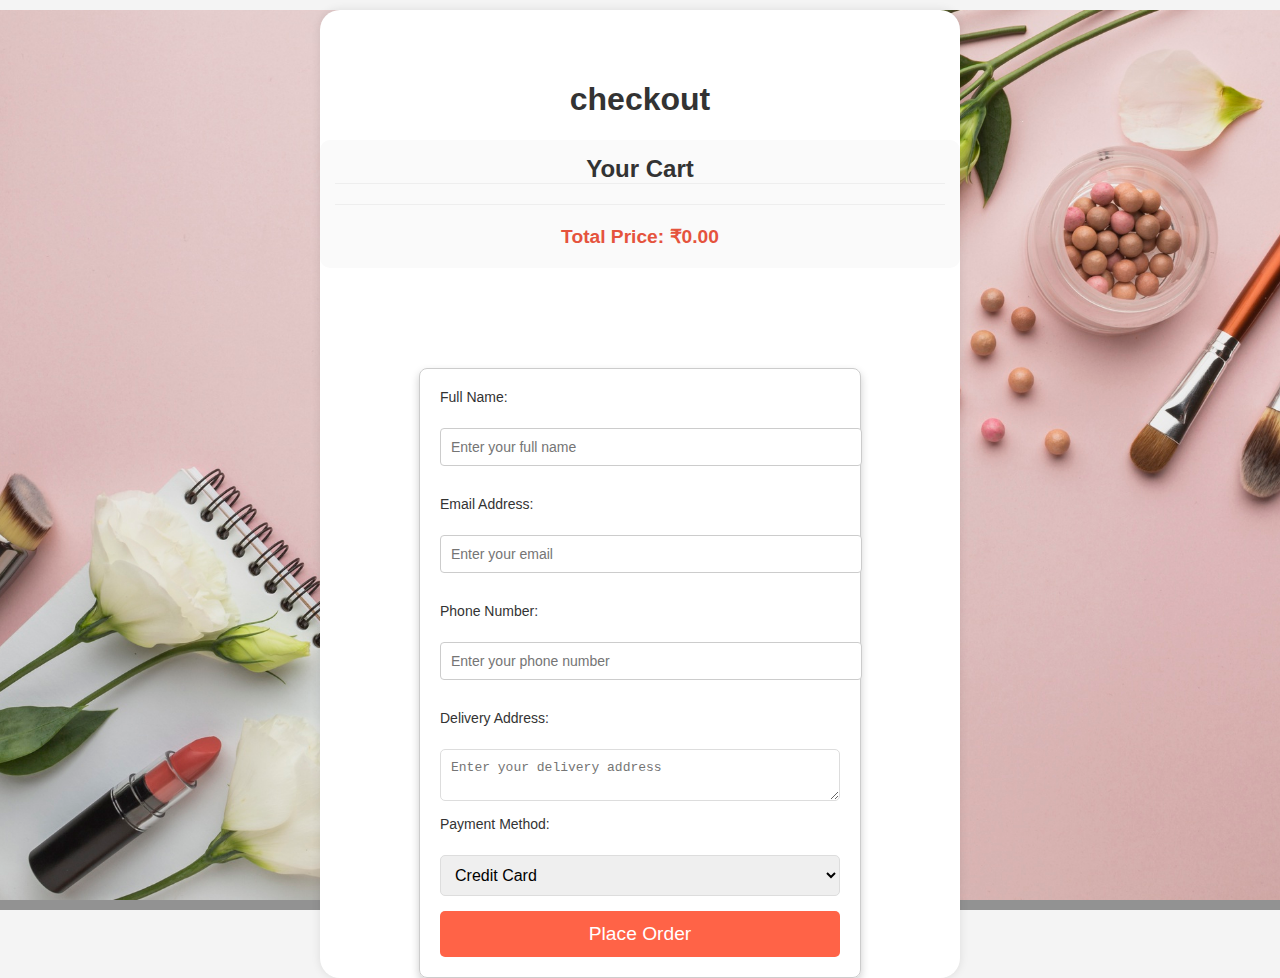
<file: checkout.html>
<!DOCTYPE html>
<html lang="en">
<head>
    <meta charset="UTF-8">
    <meta name="viewport" content="width=device-width, initial-scale=1.0">
    <title>Checkout - KS Beauty</title>
    <link href="https://fonts.googleapis.com/css2?family=Playfair+Display:wght@700&display=swap" rel="stylesheet">
    <link href="https://cdnjs.cloudflare.com/ajax/libs/font-awesome/6.0.0-beta3/css/all.min.css" rel="stylesheet">
    <link rel="stylesheet" href="style.css">
    <style>
        body {
            font-family: Arial, sans-serif;
            background-color: #f4f4f4;
            margin: 0;
            padding: 0;
        }
        .checkout-container {
            width: 50%;
            max-width: 700px;
            margin: 10px auto;
            background: white;
            padding-top: 50px;
    
            border-radius: 20px;
            box-shadow: 0 0 10px rgba(0, 0, 0, 0.1);
        }
        .checkout-header {
            text-align: center;
            margin-bottom: 20px;
        }
        .checkout-header h1 {
            font-size: 2em;
            color: #333;
        }
        .checkout-form {
            display: flex;
            flex-direction: column;
            gap: 15px;
        }
        .checkout-form input,
        .checkout-form select,
        .checkout-form textarea {
            padding: 10px;
            font-size: 1em;
            border: 1px solid #ddd;
            border-radius: 5px;
        }
        .checkout-form button {
            padding: 12px;
            background-color: #FF6347;
            color: white;
            font-size: 1.2em;
            border: none;
            border-radius: 5px;
            cursor: pointer;
        }
        .checkout-form button:hover {
            background-color: #e5533d;
        }
        .cart-summary {
            margin-top: 20px;
            background: #fafafa;
            padding: 15px;
            border-radius: 10px;
        }
        .cart-summary h3 {
            margin: 0;
            font-size: 1.5em;
            color: #333;
        }
        .cart-summary p {
            margin: 5px 0;
        }
        .cart-summary .total {
            font-size: 1.2em;
            color: #e5533d;
        }
        .cart-items {
            margin-bottom: 20px;
        }
        .cart-item {
            display: flex;
            justify-content: space-between;
            padding: 8px 0;
            border-bottom: 1px solid #ddd;
        }
    </style>
</head>
<body>
    <div class="checkout-container">
        <div class="checkout-header">
            <h1>checkout</h1>
        </div>

        <div class="cart-summary">
            <h3>Your Cart</h3>
            <div  id="checkoutCartItems" class="cart-items">
                <!-- Cart items will be displayed here dynamically -->
            </div>
            <p class="total">Total Price: ₹<span id="checkoutTotalPrice">0.00</span></p>
        </div>

        <!-- Form for Checkout -->
        <form class="checkout-form" id="checkoutForm">
            <label for="name">Full Name:</label>
            <input type="text" id="name" name="name" placeholder="Enter your full name" required>

            <label for="email">Email Address:</label>
            <input type="email" id="email" name="email" placeholder="Enter your email" required>

            <label for="phone">Phone Number:</label>
            <input type="tel" id="phone" name="phone" placeholder="Enter your phone number" required>

            <label for="address">Delivery Address:</label>
            <textarea id="address" name="address" placeholder="Enter your delivery address" required></textarea>

            <label for="payment">Payment Method:</label>
            <select id="payment" name="payment" required>
                <option value="credit_card">Credit Card</option>
                <option value="debit_card">Debit Card</option>
                <option value="cash_on_delivery">Cash on Delivery</option>
            </select>

            <button type="submit">Place Order</button>
        </form>
    </div>

    <script>
        // Function to populate the checkout page with cart items and total price
        function populateCheckoutPage() {
            const cart = JSON.parse(localStorage.getItem('cart')) || [];
            const cartItemsContainer = document.getElementById('checkoutCartItems');
            const totalPriceElement = document.getElementById('checkoutTotalPrice');
            
            cartItemsContainer.innerHTML = ''; // Clear any previous cart items
            let totalPrice = 0;

            cart.forEach(item => {
                const cartItem = document.createElement('div');
                cartItem.classList.add('cart-item');
                cartItem.innerHTML = `
                    <span>${item.name}</span>
                    <span>₹${item.price}</span>
                `;
                cartItemsContainer.appendChild(cartItem);
                totalPrice += item.price;
            });

            totalPriceElement.textContent = totalPrice.toFixed(2);
        }

        // Handle form submission
        document.getElementById('checkoutForm').addEventListener('submit', function (e) {
            e.preventDefault();

            // Get form values
            const name = document.getElementById('name').value;
            const email = document.getElementById('email').value;
            const phone = document.getElementById('phone').value;
            const address = document.getElementById('address').value;
            const paymentMethod = document.getElementById('payment').value;

            // Show an alert with the form data (you can replace this with actual order submission logic)
            alert(`Order Placed!\nName: ${name}\nEmail: ${email}\nPhone: ${phone}\nAddress: ${address}\nPayment Method: ${paymentMethod}`);

            // Optionally, you can send this data to a backend server for further processing
            // For now, we'll just clear the cart and redirect to a confirmation page
            localStorage.removeItem('cart');
            window.location.href = 'confirmation.html'; // Redirect to confirmation page
        });

        // Populate the checkout page when it loads
        window.onload = populateCheckoutPage;
    </script>
</body>
</html>
</file>
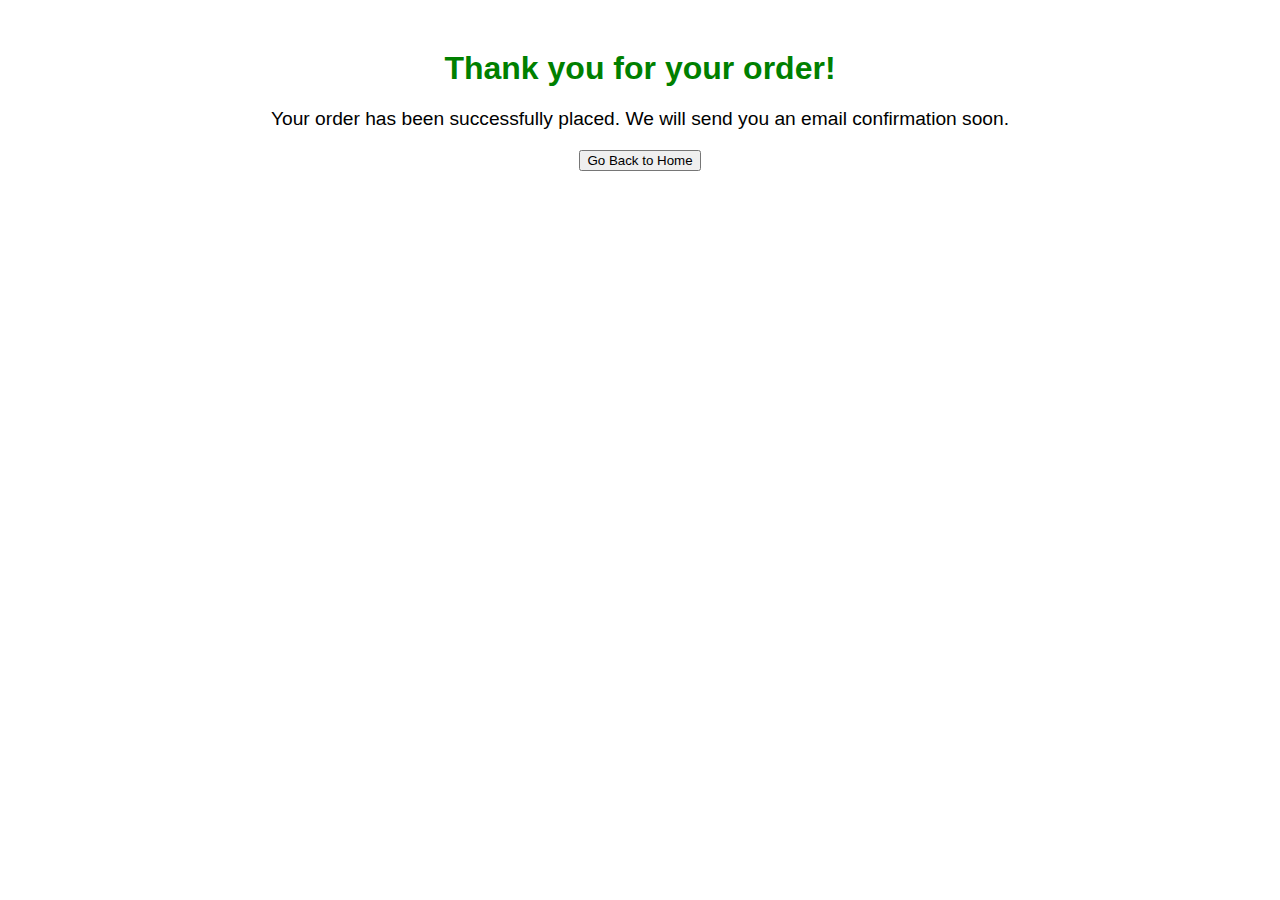
<file: confirmation.html>
<!DOCTYPE html>
<html lang="en">
<head>
    <meta charset="UTF-8">
    <meta name="viewport" content="width=device-width, initial-scale=1.0">
    <title>Order Confirmation</title>
    <style>
        body {
            font-family: Arial, sans-serif;
            text-align: center;
            margin-top: 50px;
        }
        h1 {
            color: green;
        }
        p {
            font-size: 1.2em;
        }
        a {
            font-size: 1.2em;
            color: blue;
            text-decoration: none;
        }
    </style>
</head>
<body>

    <h1>Thank you for your order!</h1>
    <p>Your order has been successfully placed. We will send you an email confirmation soon.</p>
    <button id="goBackBtn">Go Back to Home</button>

<script>
    document.getElementById('goBackBtn').addEventListener('click', function() {
      window.location.href = 'index.html'; // Redirect to index2.html (home page)
    });
</script>

      


</body>
</html>
</file>
<file: style.css>
/* Apply the custom font to the h1 */
/* Style for the title with logo */
.title {
  padding-inline-end: 10px;
  font-family: 'Playfair Display', serif;
  font-size: 60px; /* Slightly reduced for balance */
  color: #211e1e; /* Professional dark color */
  text-align: center;
  display: flex; /* Flexbox for logo and text alignment */
  justify-content: center; /* Center aligns the title with logo */
  align-items: center; /* Aligns logo vertically with text */
  margin-top: 20px; /* Adjust spacing above the title */
  letter-spacing: 3px; /* Increased spacing for elegance */
  text-shadow: 2px 2px 5px rgba(0, 0, 0, 0.7); /* Adds subtle depth to the text */
  line-height: 1.2; /* Adjust the line height for better alignment */
}

/* Style the logo */
.logo {
  width: 70px; /* Adjust width */
  height: 70px; /* Adjust height */
  margin-right: 15px; /* Space between logo and text */
  border-radius: 50%; /* Makes the logo circular */
  object-fit: cover; /* Ensures the image fits the dimensions */
  border: 2px solid #211e1e; /* Adds a thin border for emphasis */
  vertical-align: middle; /* Ensures alignment with text baseline */
}


/* Optional: Header styling with gradient */
header {
  background: linear-gradient(to right, #494949, #e7dede); /* Subtle gradient */
  padding: 20px 0; /* Add padding to separate content */
  box-shadow: 0 4px 6px rgba(0, 0, 0, 0.1); /* Subtle shadow for depth */
}


/* Apply background image to the body */
body {
  font-family: Arial, sans-serif;
  margin: 0;
  padding: 0;
  position: relative;
  height: 100vh;
}
/* Style the logo */


body::after {
  content: "";
  position: absolute;
  top: 0;
  left: 0;
  width: 100%;
  height: 100%;
  background-image: url('bag.jpg'); /* Replace with your background image */
  background-size: cover;
  background-position: center;
  background-attachment: fixed;
  z-index: -1; /* To place it behind other content */
}

.overlay {
  background-color: #d69bd480; /* Semi-transparent black overlay */
  position: absolute;
  top: 0;
  left: 0;
  width: 100%;
  height: 100%;
  z-index: -1;
}
/* Header styling */
header {
  background-color: #ece6ea; /* Replace with your header image */
  background-size: cover;
  color: rgb(5, 5, 5);
  text-align: center;
  padding: 5px;
}

/* Category button styling */
.categories {
  display: flex;
  justify-content: center;
  margin-top: 20px;
}

.categories button {
  padding: 20px; /* Increase padding for more space inside the button */
  margin: 0 15px; /* Increased margin for more space between buttons */
  background-color: #333;
  color: white;
  border: none;
  cursor: pointer;
  font-size: 18px; /* Increase font size for better readability */
  background-size: cover; /* Ensures the image covers the entire button */
  background-position: center;
  background-repeat: no-repeat;
  display: inline-flex;
  align-items: center;
  justify-content: center; /* Centers the text inside the button */
  width: 150px; /* Increase width of the button */
  height: 150px; /* Increase height of the button */
  border-radius: 8px; /* Optional: adds rounded corners for a nicer look */
  transition: transform 0.3s ease; /* Optional: adds a hover effect */
}

.categories button:hover {
  background-color: #555;
}

/* Add custom background images for category buttons */
button[data-category="Makeup"] {
  background-image: url('makeup.jpg'); /* Replace with your Makeup icon */
}

button[data-category="Skincare"] {
  background-image: url('skin.jpg'); /* Replace with your Skincare icon */
}

button[data-category="Nail Care"] {
  background-image: url('nail.jpg'); /* Replace with your Nail Care icon */
}

button[data-category="Hair Care"] {
  background-image: url('hair.jpg'); /* Replace with your Hair Care icon */
}

/* Product card styling */
.product-list {
  display: flex;
  flex-wrap: wrap;
  justify-content: space-around;
  padding: 20px;
}

.product {
  background-color: white;
  border: 1px solid #ccc;
  margin: 10px;
  padding: 15px;
  text-align: center;
  width: 250px;
}

.product img {
  width: 100%;
  height: auto;
}

.product button {
  padding: 10px;
  background-color: #333;
  color: white;
  border: none;
  cursor: pointer;
  margin-top: 10px;
}

.product button:hover {
  background-color: #555;

}

.social-media {
  text-align: center; /* Center align icons */
  margin: 20px 0; /* Add spacing */
}

.social-media a {
  margin: 0 10px; /* Space between icons */
  color: #333; /* Default icon color */
  font-size: 30px; /* Size of the icons */
  transition: color 0.3s ease; /* Smooth hover effect */
}

.social-media a:hover {
  color: #007bff; /* Change color on hover */
}
/* Footer Section */
.contact-info {
  background: linear-gradient(to right, #ece6ea, #f2eeee); /* Gradient background */
  padding: 20px;
  text-align: center;
  font-family: Arial, sans-serif;
  color: #333;
  margin-top: 50px;
}

.contact-info h2 {
  font-family: 'Playfair Display', serif;
  font-size: 30px;
  margin-bottom: 10px;
  text-shadow: 1px 1px 4px rgba(0, 0, 0, 0.5); /* Subtle shadow */
}

.contact-info p {
  margin: 5px 0;
  font-size: 16px;
}

.contact-info .social-icons {
  margin-top: 10px;
}

.contact-info .social-icons a img {
  width: 30px;
  height: 30px;
  margin: 0 10px;
  transition: transform 0.3s ease;
}

.contact-info .social-icons a img:hover {
  transform: scale(1.2); /* Zoom-in effect on hover */
}
.cart-section {
  max-width: 400px;
  background-color: #fff;
  border: 1px solid #ddd;
  border-radius: 8px;
  padding: 20px;
  margin: 20px auto;
  box-shadow: 0 4px 10px rgba(0, 0, 0, 0.1);
  font-family: 'Arial', sans-serif;
}

.cart-section h2 {
  font-size: 24px;
  color: #333;
  text-align: center;
  margin-bottom: 20px;
}

.cart-items {
  max-height: 300px;
  overflow-y: auto;
  border-top: 1px solid #eee;
  border-bottom: 1px solid #eee;
  padding: 10px;
  margin-bottom: 20px;
}

.cart-item {
  display: flex;
  justify-content: space-between;
  align-items: center;
  padding: 10px 0;
  border-bottom: 1px solid #f1f1f1;
}

.cart-item img {
  width: 50px;
  height: 50px;
  object-fit: cover;
  border-radius: 5px;
}

.cart-item-details {
  flex-grow: 1;
  margin-left: 10px;
}

.cart-item-name {
  font-size: 16px;
  font-weight: bold;
  color: #333;
}

.cart-item-price {
  font-size: 14px;
  color: #666;
}

.cart-item-actions {
  display: flex;
  align-items: center;
}

.cart-item-actions button {
  background-color: #ddd;
  border: none;
  padding: 5px 10px;
  margin: 0 5px;
  cursor: pointer;
  border-radius: 4px;
  transition: background-color 0.3s ease;
}

.cart-item-actions button:hover {
  background-color: #bbb;
}

.cart-summary {
  text-align: center;
}

.cart-summary p {
  font-size: 18px;
  margin: 10px 0;
  font-weight: bold;
}

#checkout-button {
  background-color: #007bff;
  color: #fff;
  border: none;
  padding: 10px 20px;
  border-radius: 5px;
  cursor: pointer;
  transition: background-color 0.3s ease;
}

#checkout-button:hover {
  background-color: #0056b3;
}
/* Cart Button Fixed Positioning */
#cartIcon {
  position: fixed;
  top: 20px; /* Adjust position from top */
  right: 20px; /* Adjust position from right */
  background-color: #0f1011; /* Blue background for prominence */
  color: white; /* White text/icon */
  padding: 15px 20px; /* Padding for the button size */
  border: none;
  font-size: 20px; /* Size of the text/icon */
  border-radius: 50%; /* Round shape for the button */
  cursor: pointer;
  z-index: 10; /* Ensure it's always on top of other content */
  transition: transform 0.3s ease, background-color 0.3s ease; /* Smooth transition effects */
}

#cartIcon i {
  margin-right: 8px; /* Space between icon and text */
}

#cartIcon:hover {
  background-color: #0b0b0c; /* Darker blue on hover */
  transform: scale(1.1); /* Slight zoom effect on hover */
}

#cartIcon:focus {
  outline: none; /* Removes focus outline */
}
/* Main Background */
body {

  background-size: cover;
  background-position: center;
  font-family: 'Arial', sans-serif;
  color: #333;
}

/* Checkout Form */
.checkout-form {
  width: 70%; /* Reduce the width */
  max-width: 400px; /* Limit the maximum width */
  margin: 100px auto; /* Center the form with some top margin */
  padding: 20px; /* Add padding for spacing */
  border: 1px solid #ccc; /* Border for the form */
  border-radius: 8px; /* Rounded corners */
  background-color: rgba(255, 255, 255, 0.8); /* Light background with transparency */
  box-shadow: 0 4px 8px rgba(0, 0, 0, 0.2); /* Add shadow for emphasis */
  position: relative; /* Positioning for z-index */
}

/* Overlay effect for background */
body::before {
  content: '';
  position: absolute;
  top: 0;
  left: 0;
  width: 100%;
  height: 100%;
  background-color: rgba(0, 0, 0, 0.4); /* Dark overlay */
  z-index: -1; /* Ensure the overlay stays behind the form */
}

/* Checkout Form Heading */
.checkout-form h2 {
  font-family: 'Playfair Display', serif;
  font-size: 24px;
  text-align: center;
  margin-bottom: 20px; /* Space below the heading */
}

/* Form Labels */
.checkout-form label {
  display: block;
  font-size: 14px;
  margin-bottom: 8px;
}

/* Form Inputs */
.checkout-form input[type="text"],
.checkout-form input[type="email"],
.checkout-form input[type="tel"],
.checkout-form input[type="address"] {
  width: 100%;
  padding: 10px;
  margin-bottom: 15px;
  border: 1px solid #ccc;
  border-radius: 4px;
  font-size: 14px;
}

/* Submit Button */
.checkout-form button {
  width: 100%;
  padding: 12px;
  font-size: 16px;
  background-color: #007BFF;
  color: #fff;
  border: none;
  border-radius: 4px;
  cursor: pointer;
  transition: background-color 0.3s ease;
}

/* Hover effect for the button */
.checkout-form button:hover {
  background-color: #0056b3;
}
</file>
